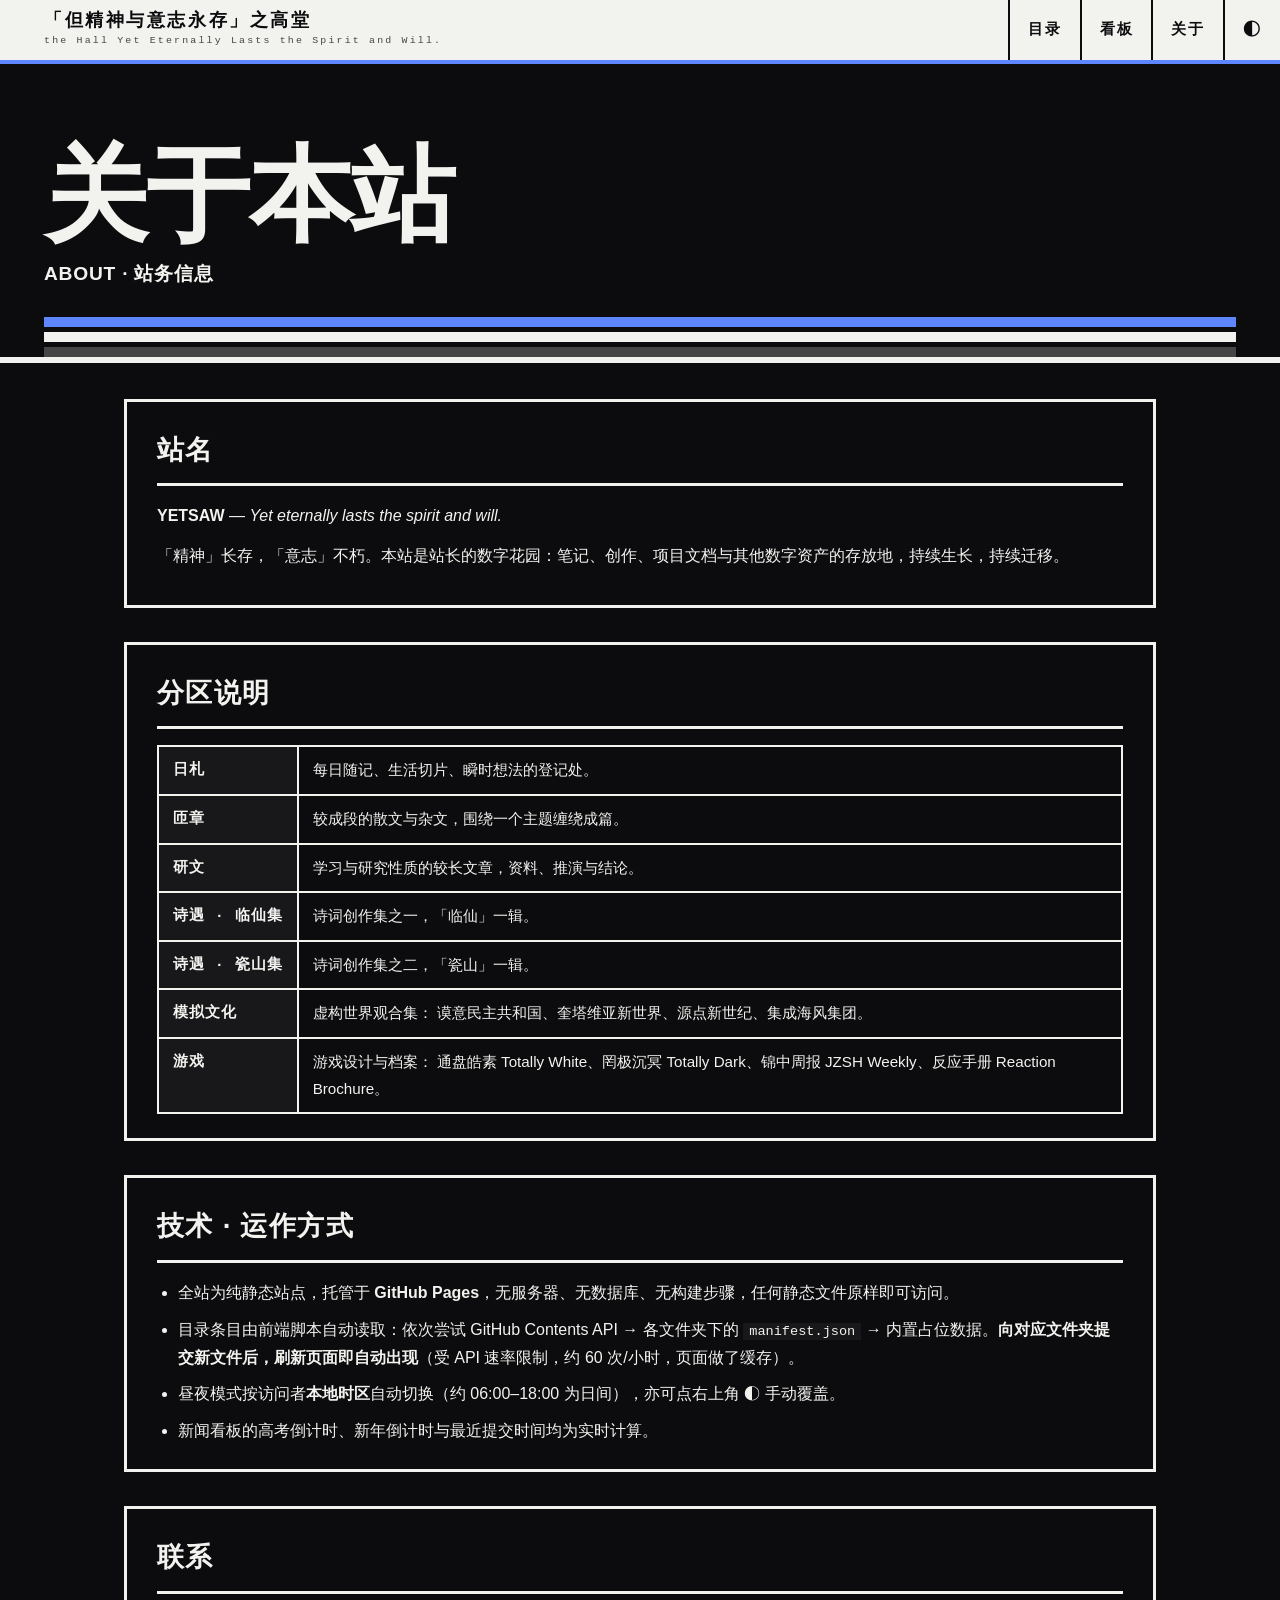
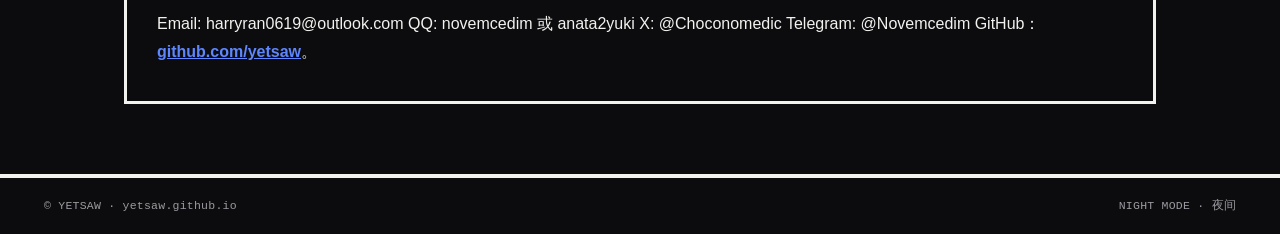
<file: about.html>
<!DOCTYPE html>
<html lang="zh-CN">
<head>
  <meta charset="UTF-8">
  <meta name="viewport" content="width=device-width, initial-scale=1.0, viewport-fit=cover">

  <meta property="og:title" content="关于 · YETSAW">
  <meta property="og:description" content="关于 YETSAW 数字花园">
  <meta property="og:type" content="website">
  <meta property="og:url" content="https://yetsaw.github.io/about.html">

  <title>关于 · YETSAW</title>
  <meta name="description" content="人类是如何在互联网中占有领土的。">
  <link rel="stylesheet" href="assets/style.css">
  <script src="assets/app.js" defer></script>
</head>
<body data-page="about">

  <header class="signboard">
    <a class="brand" href="index.html">
      <span class="brand-cn">「但精神与意志永存」之高堂</span>
      <span class="brand-en">the Hall Yet Eternally Lasts the Spirit and Will.</span>
    </a>
    <nav class="topnav" id="topnav">
      <a href="index#directory" class="navlink">目录</a>
      <a href="index#kanban" class="navlink">看板</a>
      <a href="about.html" class="navlink">关于</a>
      <button id="themeToggle" class="navlink theme-toggle" aria-label="切换昼夜模式" title="切换昼夜模式">◐</button>
    </nav>
    <button class="nav-burger" id="navBurger" aria-label="菜单">≡</button>
  </header>

  <section class="hero-sign hero-sign--sub">
    <h1 class="hero-word hero-word--sub">关于本站</h1>
    <p class="hero-line">ABOUT · 站务信息</p>
    <div class="hero-stripes" aria-hidden="true"><i></i><i></i><i></i></div>
  </section>

  <main class="about-wrap">

    <section class="about-block">
      <h2 class="deck-title">站名</h2>
      <p><strong>YETSAW</strong> — <em>Yet eternally lasts the spirit and will.</em></p>
      <p>「精神」长存，「意志」不朽。本站是站长的数字花园：笔记、创作、项目文档与其他数字资产的存放地，持续生长，持续迁移。</p>
    </section>

    <section class="about-block">
      <h2 class="deck-title">分区说明</h2>
      <table class="about-table">
        <tbody>
          <tr><th class="mono">日札</th><td>每日随记、生活切片、瞬时想法的登记处。</td></tr>
          <tr><th class="mono">匝章</th><td>较成段的散文与杂文，围绕一个主题缠绕成篇。</td></tr>
          <tr><th class="mono">研文</th><td>学习与研究性质的较长文章，资料、推演与结论。</td></tr>
          <tr><th class="mono">诗遇 · 临仙集</th><td>诗词创作集之一，「临仙」一辑。</td></tr>
          <tr><th class="mono">诗遇 · 瓷山集</th><td>诗词创作集之二，「瓷山」一辑。</td></tr>
          <tr><th class="mono">模拟文化</th><td>虚构世界观合集：
            谟意民主共和国、奎塔维亚新世界、源点新世纪、集成海风集团。</td></tr>
          <tr><th class="mono">游戏</th><td>游戏设计与档案：
            通盘皓素 Totally White、罔极沉冥 Totally Dark、锦中周报 JZSH Weekly、反应手册 Reaction Brochure。</td></tr>
        </tbody>
      </table>
    </section>

    <section class="about-block">
      <h2 class="deck-title">技术 · 运作方式</h2>
      <ul class="about-list">
        <li>全站为纯静态站点，托管于 <strong>GitHub Pages</strong>，无服务器、无数据库、无构建步骤，任何静态文件原样即可访问。</li>
        <li>目录条目由前端脚本自动读取：依次尝试 GitHub Contents API → 各文件夹下的 <code>manifest.json</code> → 内置占位数据。<strong>向对应文件夹提交新文件后，刷新页面即自动出现</strong>（受 API 速率限制，约 60 次/小时，页面做了缓存）。</li>
        <li>昼夜模式按访问者<strong>本地时区</strong>自动切换（约 06:00–18:00 为日间），亦可点右上角 ◐ 手动覆盖。</li>
        <li>新闻看板的高考倒计时、新年倒计时与最近提交时间均为实时计算。</li>
      </ul>
    </section>

    <section class="about-block">
      <h2 class="deck-title">联系</h2>
      <p>Email: harryran0619@outlook.com
        QQ: novemcedim 或 anata2yuki
        X: @Choconomedic
        Telegram: @Novemcedim
        GitHub：<a class="textlink" href="https://github.com/yetsaw" rel="noopener">github.com/yetsaw</a>。</p>
    </section>

  </main>

  <footer class="site-foot">
    <span class="mono">© YETSAW · yetsaw.github.io</span>
    <span class="mono" id="footTheme"></span>
  </footer>

</body>
</html>
</file>
<file: assets/style.css>
/* ============================================================
   YETSAW · 地铁站牌式数字花园
   高对比 / 粗边框 / 单色 + 信号蓝 & 信号红
   ============================================================ */

:root{
  --ink:#0a0a0c;
  --paper:#fafafa;
  --line:#0a0a0c;
  --accent:#2540f2;         /* 信号蓝 */
  --alert:#d41d1f;         /* 信号红 */
  --muted:#6b6b70;
  --track:#efefec;         /* 站台色带 */
  --mono:"SF Mono","JetBrains Mono","IBM Plex Mono",ui-monospace,Menlo,Consolas,"Courier New",monospace;
  --sans:-apple-system,BlinkMacSystemFont,"Helvetica Neue","PingFang SC","Hiragino Sans GB","Microsoft YaHei","Noto Sans SC",sans-serif;
  --maxw:1120px;
  --outer:clamp(14px,4vw,44px);
}

html[data-theme="dark"]{
  --ink:#f2f2ef;
  --paper:#0c0c0e;
  --line:#f2f2ef;
  --accent:#5d86ff;
  --alert:#ff5347;
  --muted:#9a9aa0;
  --track:#18181b;
}

*{box-sizing:border-box;margin:0;padding:0}
html{scroll-behavior:smooth}
body{
  font-family:var(--sans);
  background:var(--paper);
  color:var(--ink);
  line-height:1.75;
  -webkit-font-smoothing:antialiased;
  transition:background .35s ease,color .35s ease;
  padding-bottom:env(safe-area-inset-bottom);
}
.mono{font-family:var(--mono);font-feature-settings:"tnum" 1;letter-spacing:.02em}
a{color:inherit}

/* ---------- 顶部小站牌 ---------- */
.signboard{
  position:sticky;top:0;z-index:50;
  display:flex;align-items:stretch;justify-content:space-between;
  background:var(--ink);color:var(--paper);
  border-bottom:4px solid var(--accent);
}
.brand{display:flex;flex-direction:column;justify-content:center;padding:10px var(--outer);text-decoration:none}
.brand-cn{font-weight:900;font-size:1.15rem;letter-spacing:.14em;line-height:1.1}
.brand-en{font-family:var(--mono);font-size:.62rem;letter-spacing:.22em;opacity:.75;margin-top:2px}
.topnav{display:flex;align-items:stretch}
.navlink{
  display:flex;align-items:center;padding:0 18px;min-height:52px;
  font-weight:700;font-size:.92rem;letter-spacing:.12em;text-decoration:none;
  border-left:2px solid var(--paper);color:var(--paper);background:transparent;border-top:0;border-right:0;border-bottom:0;cursor:pointer;
}
.navlink:hover{background:var(--accent);color:#fff}
.theme-toggle{font-family:var(--mono);font-size:1.05rem}
.nav-burger{display:none;background:transparent;border:0;border-left:2px solid var(--paper);color:var(--paper);font-size:1.5rem;padding:0 18px;cursor:pointer;min-height:52px}

/* ---------- 主站牌 HERO ---------- */
.hero-sign{padding:clamp(34px,7vw,84px) var(--outer) 0;border-bottom:6px solid var(--line)}
.hero-word{
  font-weight:900;
  font-size:clamp(3.2rem,14.5vw,11rem);
  line-height:.92;letter-spacing:-.015em;
  text-transform:uppercase;
}
.hero-word--sub{font-size:clamp(2.4rem,9vw,6.5rem)}
.hero-line{margin-top:14px;font-size:clamp(.95rem,2.4vw,1.2rem);font-weight:600;letter-spacing:.04em}
.hero-line em{font-style:italic}
.hero-stripes{display:flex;flex-direction:column;gap:5px;margin:26px 0 0}
.hero-stripes i{display:block;height:10px;background:var(--accent)}
.hero-stripes i:nth-child(2){background:var(--ink)}
.hero-stripes i:nth-child(3){background:var(--ink);opacity:.25}
.hero-meta{
  display:flex;flex-wrap:wrap;gap:8px 28px;
  padding:14px 0;margin-top:22px;
  border-top:3px solid var(--line);
  font-size:.78rem;color:var(--muted);
}

/* ---------- 搜索 ---------- */
.search-deck{
  max-width:var(--maxw);margin:34px auto 0;padding:0 var(--outer);
  display:flex;flex-wrap:wrap;align-items:center;gap:10px 16px;
}
.search-label{font-size:.7rem;letter-spacing:.22em;color:var(--accent);font-weight:700}
#searchBox{
  flex:1;min-width:min(100%,260px);
  border:3px solid var(--line);background:transparent;color:var(--ink);
  font:inherit;font-size:1rem;font-weight:600;
  padding:12px 16px;outline:none;border-radius:0;min-height:52px;
}
#searchBox:focus{border-color:var(--accent);box-shadow:0 0 0 3px color-mix(in srgb,var(--accent) 25%,transparent)}
.search-count{font-size:.75rem;color:var(--muted)}

/* ---------- 看板 ---------- */
.kanban{max-width:var(--maxw);margin:44px auto 0;padding:0 var(--outer)}
.kanban-head{
  display:flex;align-items:baseline;justify-content:space-between;gap:12px;
  border-bottom:4px solid var(--line);padding-bottom:10px;margin-bottom:0;
}
.deck-title{font-weight:900;font-size:clamp(1.2rem,3.4vw,1.7rem);letter-spacing:.05em;text-transform:uppercase}
.deck-sub{font-size:.7rem;letter-spacing:.2em;color:var(--muted)}
.kanban-grid{display:grid;grid-template-columns:repeat(3,1fr);border-left:3px solid var(--line);border-right:3px solid var(--line)}
.kanban-cell{
  padding:22px 18px 18px;border-right:3px solid var(--line);
  border-bottom:3px solid var(--line);background:var(--paper);
}
.kanban-cell:last-child{border-right:0}
.kanban-cell:nth-child(1){border-top:8px solid var(--alert)}
.kanban-cell:nth-child(2){border-top:8px solid var(--accent)}
.kanban-cell:nth-child(3){border-top:8px solid var(--ink)}
.kanban-label{font-size:.8rem;font-weight:800;letter-spacing:.3em;color:var(--muted)}
.kanban-num{font-size:clamp(2rem,5.4vw,3.4rem);font-weight:800;line-height:1.15;margin-top:10px;color:var(--alert)}
.kanban-cell:nth-child(2) .kanban-num{color:var(--accent)}
.kanban-cell:nth-child(3) .kanban-num{color:var(--ink)}
.kanban-num--sm{font-size:clamp(1.1rem,2.6vw,1.5rem);line-height:1.4}
.kanban-sub{font-size:.7rem;letter-spacing:.14em;color:var(--muted);margin-top:6px}

/* ---------- 目录 ---------- */
.directory{max-width:var(--maxw);margin:44px auto 70px;padding:0 var(--outer)}
.section{margin-top:26px;border:3px solid var(--line)}
.section--alert{border-color:var(--alert)}
.section-head{
  display:flex;align-items:center;gap:14px;flex-wrap:wrap;
  background:var(--ink);color:var(--paper);
  padding:12px 18px;cursor:pointer;user-select:none;
  min-height:56px;
}
.section--alert .section-head{background:var(--alert)}
.section-code{
  font-family:var(--mono);font-weight:800;font-size:1rem;
  border:2px solid var(--paper);padding:2px 9px;letter-spacing:.08em;
}
.section-title{font-weight:900;font-size:clamp(1.05rem,3vw,1.45rem);letter-spacing:.08em}
.section-en{font-family:var(--mono);font-size:.68rem;letter-spacing:.24em;opacity:.7;margin-left:auto}
.section-caret{font-family:var(--mono);font-size:1.1rem;transition:transform .2s}
.section.open .section-caret{transform:rotate(90deg)}
.section-body{display:none;border-top:3px solid var(--line)}
.section.open .section-body{display:block}

.subsec{border-top:2px solid var(--line)}
.subsec:first-child{border-top:0}
.subsec-head{
  display:flex;align-items:center;gap:12px;
  padding:10px 18px;background:var(--track);
  font-weight:800;font-size:.95rem;letter-spacing:.1em;
  cursor:pointer;user-select:none;min-height:48px;
}
.subsec-head:hover{background:color-mix(in srgb,var(--accent) 14%,var(--track))}
.subsec-caret{font-family:var(--mono);margin-left:auto;font-size:.85rem}
.subsec-body{display:none;border-top:2px dashed var(--line)}
.subsec.open .subsec-body{display:block}
.subsec.open .subsec-caret{transform:rotate(90deg)}

.entry-list{list-style:none}
.entry{
  display:flex;align-items:baseline;gap:14px;
  padding:11px 18px;border-top:1px solid var(--line);
  cursor:pointer;
}
.entry:first-child{border-top:0}
.entry:hover{background:color-mix(in srgb,var(--accent) 12%,transparent)}
.entry-dot{width:9px;height:9px;background:var(--accent);flex:none;align-self:center}
.entry-name{font-weight:700;font-size:.98rem;overflow-wrap:anywhere}
.entry:hover .entry-name{color:var(--accent)}
.entry-date{font-family:var(--mono);font-size:.7rem;color:var(--muted);margin-left:auto;flex:none}
.entry-empty{padding:14px 18px;font-size:.85rem;color:var(--muted)}
.entry.hidden-by-search{display:none}
mark{background:var(--alert);color:#fff;padding:0 2px}

/* ---------- 阅读面板 ---------- */
.reader{
  position:fixed;inset:0;z-index:90;background:var(--paper);color:var(--ink);
  display:flex;flex-direction:column;
}
.reader[hidden]{display:none}
.reader-bar{
  display:flex;align-items:center;justify-content:space-between;gap:12px;
  background:var(--ink);color:var(--paper);
  padding:12px var(--outer);border-bottom:4px solid var(--accent);
}
.reader-path{font-size:.75rem;letter-spacing:.08em;overflow-wrap:anywhere}
.reader-close{
  background:transparent;border:2px solid var(--paper);color:var(--paper);
  font-family:var(--mono);font-size:1rem;width:44px;height:44px;cursor:pointer;flex:none;
}
.reader-close:hover{background:var(--alert);border-color:var(--alert)}
.reader-body{
  flex:1;overflow-y:auto;
  max-width:820px;width:100%;margin:0 auto;
  padding:34px var(--outer) 80px;
}
.reader-body h1,.reader-body h2,.reader-body h3{line-height:1.35;margin:1.2em 0 .5em;font-weight:900}
.reader-body h1{font-size:1.7rem;border-bottom:3px solid var(--line);padding-bottom:.3em}
.reader-body h2{font-size:1.3rem}
.reader-body p{margin:.8em 0}
.reader-body pre{
  background:var(--track);border:2px solid var(--line);
  padding:14px;overflow-x:auto;font-family:var(--mono);font-size:.82rem;line-height:1.6;
}
.reader-body code{font-family:var(--mono);background:var(--track);padding:1px 5px}
.reader-body pre code{padding:0;background:none}
.reader-body blockquote{border-left:6px solid var(--accent);padding:4px 16px;margin:1em 0;color:var(--muted)}
.reader-body ul,.reader-body ol{padding-left:1.4em;margin:.8em 0}
.reader-body a{color:var(--accent)}
.reader-body table{border-collapse:collapse;width:100%;margin:1em 0}
.reader-body th,.reader-body td{border:2px solid var(--line);padding:8px 12px;text-align:left;font-size:.92rem}
.reader-body img{max-width:100%}

/* ---------- 关于页 ---------- */
.about-wrap{max-width:var(--maxw);margin:36px auto 70px;padding:0 var(--outer);display:flex;flex-direction:column;gap:34px}
.about-block{border:3px solid var(--line);padding:24px clamp(16px,3vw,30px)}
.about-block .deck-title{border-bottom:3px solid var(--line);padding-bottom:10px;margin-bottom:16px}
.about-block p{margin:.7em 0}
.about-table{width:100%;border-collapse:collapse}
.about-table th,.about-table td{border:2px solid var(--line);padding:10px 14px;text-align:left;vertical-align:top;font-size:.95rem}
.about-table th{font-family:var(--mono);letter-spacing:.06em;white-space:nowrap;background:var(--track);font-weight:800}
.about-list{padding-left:1.3em;display:flex;flex-direction:column;gap:.55em}
.about-list code{font-family:var(--mono);background:var(--track);padding:1px 6px;font-size:.85em}
.textlink{color:var(--accent);font-weight:700}

/* ---------- 页脚 ---------- */
.site-foot{
  border-top:4px solid var(--line);
  display:flex;flex-wrap:wrap;gap:6px 24px;justify-content:space-between;
  padding:18px var(--outer) calc(18px + env(safe-area-inset-bottom));
  font-size:.72rem;letter-spacing:.14em;color:var(--muted);
}

/* ---------- 响应式 ---------- */
@media (max-width:860px){
  .kanban-grid{grid-template-columns:1fr}
  .kanban-cell{border-right:0}
}
@media (max-width:720px){
  .nav-burger{display:block}
  .topnav{
    display:none;position:absolute;top:100%;left:0;right:0;
    flex-direction:column;background:var(--ink);
    border-bottom:4px solid var(--accent);
  }
  .topnav.open{display:flex}
  .navlink{border-left:0;border-top:2px solid color-mix(in srgb,var(--paper) 30%,transparent);min-height:48px;justify-content:center}
  .section-en{display:none}
  .entry{flex-wrap:wrap}
  .entry-date{margin-left:calc(9px + 14px)}
}
@media (prefers-reduced-motion:reduce){
  *{transition:none!important;scroll-behavior:auto!important}
}
</file>
